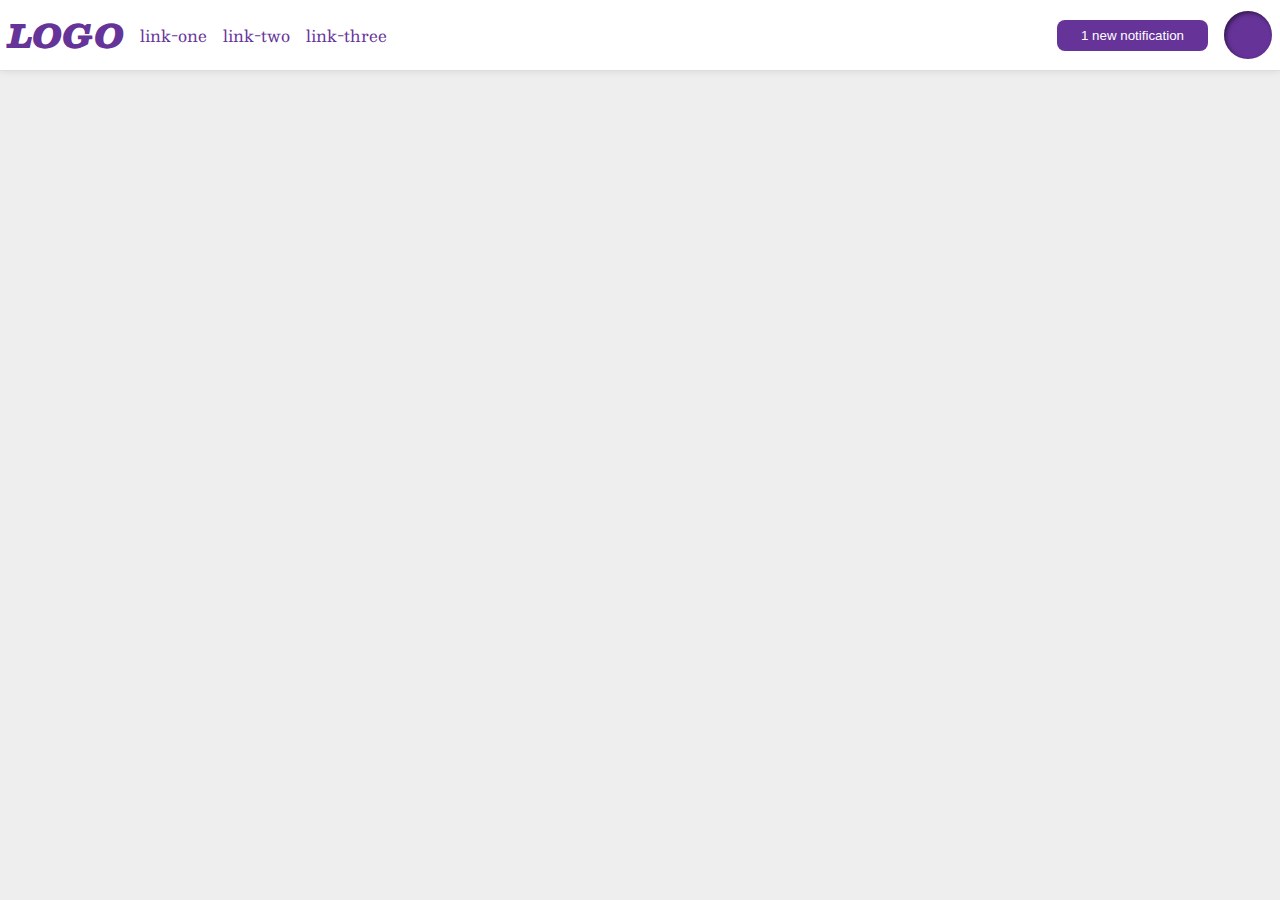
<file: flex/03-flex-header-2/index.html>
<!DOCTYPE html>
<html lang="en">
  <head>
    <meta charset="UTF-8">
    <meta http-equiv="X-UA-Compatible" content="IE=edge">
    <meta name="viewport" content="width=device-width, initial-scale=1.0">
    <title>Flex Header 2</title>
    <link rel="stylesheet" href="style.css">
  </head>
  <body>
    <div class="header">
      <div class= "left-side">
      <div class="logo">LOGO</div>
      <ul class="links">
        <li><a href="google.com">link-one</a></li>
        <li><a href="google.com">link-two</a></li>
        <li><a href="google.com">link-three</a></li>
      </ul>
      </div>
      <div class="right-side">
      <button class="notifications">
        1 new notification
      </button>
      <div class="profile-image"></div>
      </div>
    </div>
  </body>
</html>
</file>
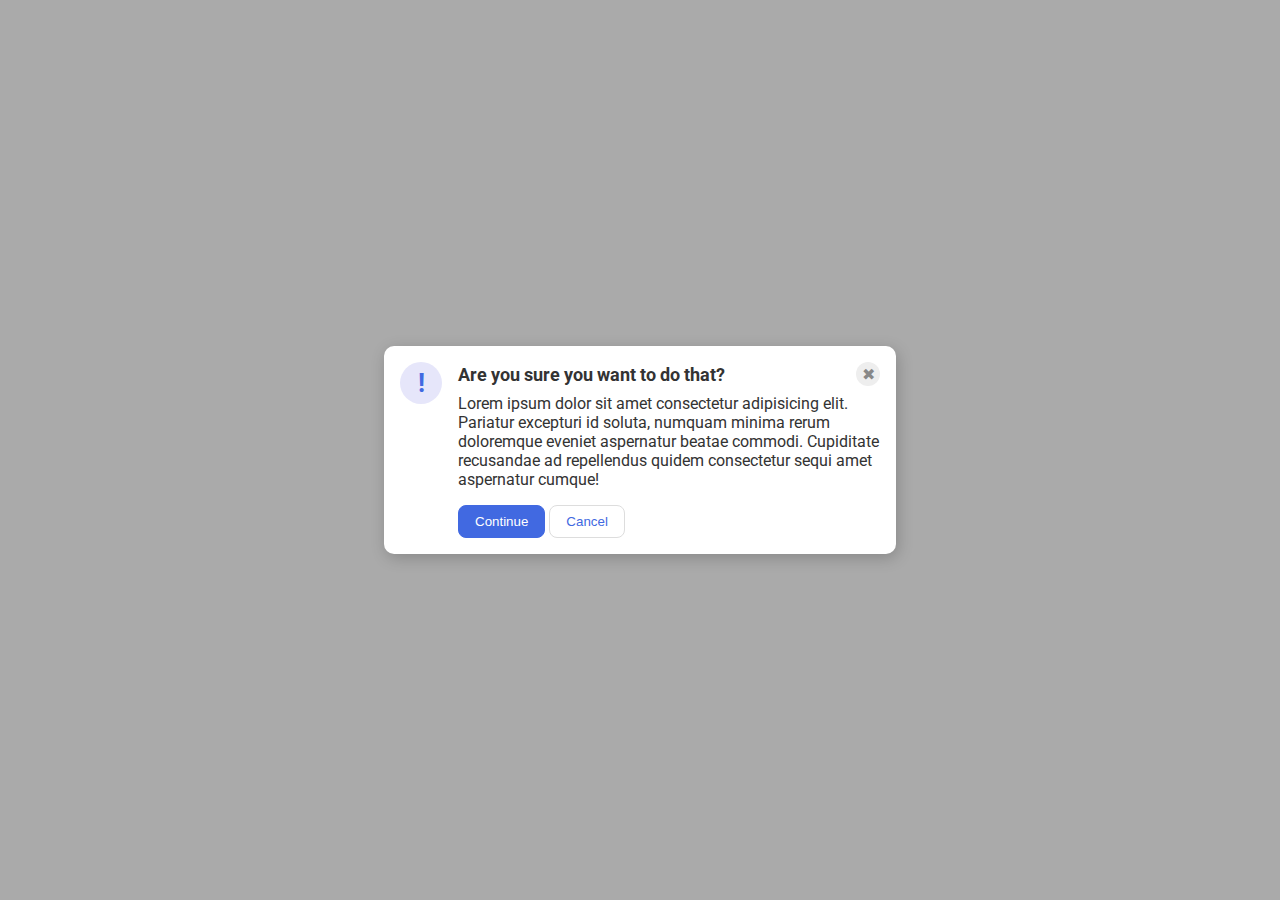
<file: flex/05-flex-modal/index.html>
<!DOCTYPE html>
<html lang="en">
  <head>
    <meta charset="UTF-8">
    <meta http-equiv="X-UA-Compatible" content="IE=edge">
    <meta name="viewport" content="width=device-width, initial-scale=1.0">
    <link rel="stylesheet" href="style.css">
    <title>Modal</title>
  </head>
  <body>
    <div class="modal">
      <div class="icon">!</div>
      <div class="header-buttons">
        <div class="header">Are you sure you want to do that?
          <div class="close-button">✖</div>
        </div>          
        <div class="text">Lorem ipsum dolor sit amet consectetur adipisicing elit. Pariatur excepturi id soluta, numquam minima rerum doloremque eveniet aspernatur beatae commodi. Cupiditate recusandae ad repellendus quidem consectetur sequi amet aspernatur cumque!</div>
        <button class="continue">Continue</button>
        <button class="cancel">Cancel</button>       
      </div>
    </div>
  </body>
</html>
</file>
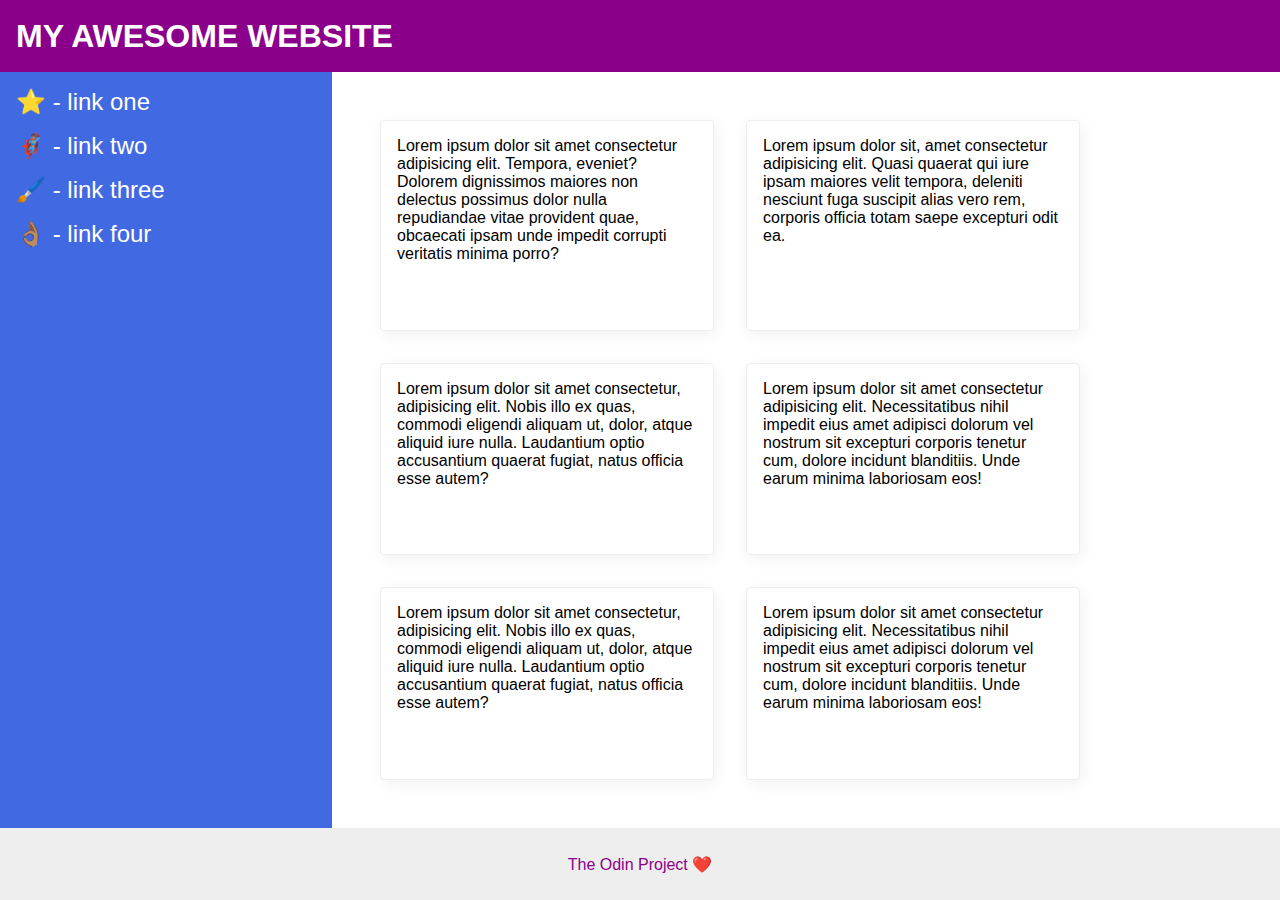
<file: flex/07-flex-layout-2/index.html>
<!DOCTYPE html>
<html lang="en">
  <head>
    <meta charset="UTF-8">
    <meta http-equiv="X-UA-Compatible" content="IE=edge">
    <meta name="viewport" content="width=device-width, initial-scale=1.0">
    <title>The Holy Grail</title>
    <link rel="stylesheet" href="style.css">
  </head>
  <body>
    <div class="header">
      MY AWESOME WEBSITE
    </div>
    
    <div class="middle">
    <div class="sidebar">
      <ul>
        <li><a href="#">⭐ - link one</a></li>
        <li><a href="#">🦸🏽‍♂️ - link two</a></li>
        <li><a href="#">🖌️ - link three</a></li>
        <li><a href="#">👌🏽 - link four</a></li>
      </ul>
    </div>
    <div class="all-cards">
    <div class="card">Lorem ipsum dolor sit amet consectetur adipisicing elit. Tempora, eveniet? Dolorem dignissimos maiores non delectus possimus dolor nulla repudiandae vitae provident quae, obcaecati ipsam unde impedit corrupti veritatis minima porro?</div>
    <div class="card">Lorem ipsum dolor sit, amet consectetur adipisicing elit. Quasi quaerat qui iure ipsam maiores velit tempora, deleniti nesciunt fuga suscipit alias vero rem, corporis officia totam saepe excepturi odit ea.</div>
    <div class="card">Lorem ipsum dolor sit amet consectetur, adipisicing elit. Nobis illo ex quas, commodi eligendi aliquam ut, dolor, atque aliquid iure nulla. Laudantium optio accusantium quaerat fugiat, natus officia esse autem?</div>
    <div class="card">Lorem ipsum dolor sit amet consectetur adipisicing elit. Necessitatibus nihil impedit eius amet adipisci dolorum vel nostrum sit excepturi corporis tenetur cum, dolore incidunt blanditiis. Unde earum minima laboriosam eos!</div>
    <div class="card">Lorem ipsum dolor sit amet consectetur, adipisicing elit. Nobis illo ex quas, commodi eligendi aliquam ut, dolor, atque aliquid iure nulla. Laudantium optio accusantium quaerat fugiat, natus officia esse autem?</div>
    <div class="card">Lorem ipsum dolor sit amet consectetur adipisicing elit. Necessitatibus nihil impedit eius amet adipisci dolorum vel nostrum sit excepturi corporis tenetur cum, dolore incidunt blanditiis. Unde earum minima laboriosam eos!</div>
    </div>
  </div>
    <div class="footer">
      The Odin Project ❤️
    </div>
  </body>
</html>
</file>
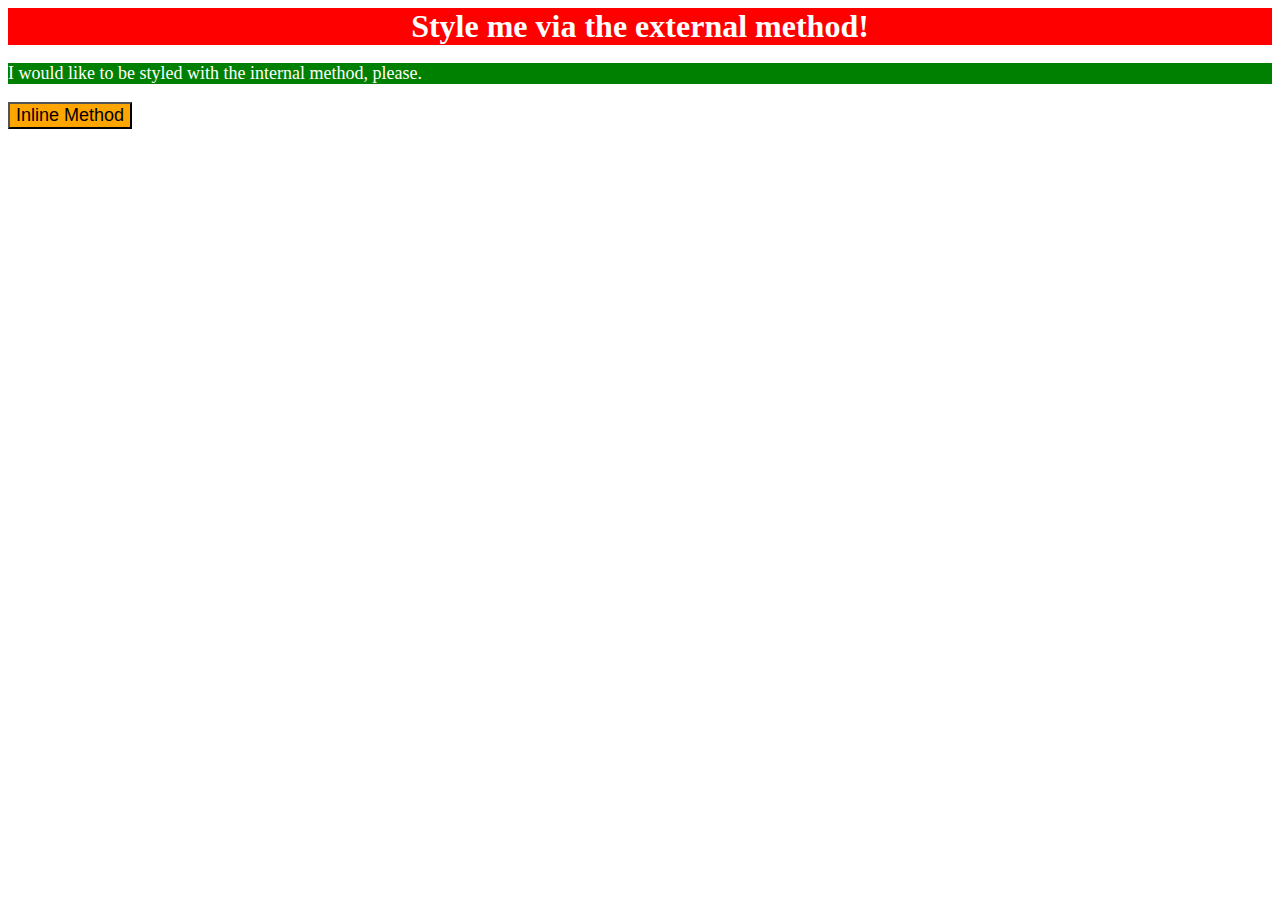
<file: foundations/01-css-methods/index.html>
<!DOCTYPE html>
<html lang="en">
  <head>
    <meta charset="UTF-8">
    <meta http-equiv="X-UA-Compatible" content="IE=edge">
    <meta name="viewport" content="width=device-width, initial-scale=1.0">
    <title>Methods for Adding CSS</title>
    <link rel="stylesheet" href="methods.css">
    <style> 
    p { background-color: green;
        color: white;
        font-size: 18px; }
    </style>
  </head>
  <body>
    <div>Style me via the external method!</div>
    <p>I would like to be styled with the internal method, please.</p>
    <button style="background-color: orange; font-size: 18px;" >Inline Method</button>
  </body>
</html>
</file>
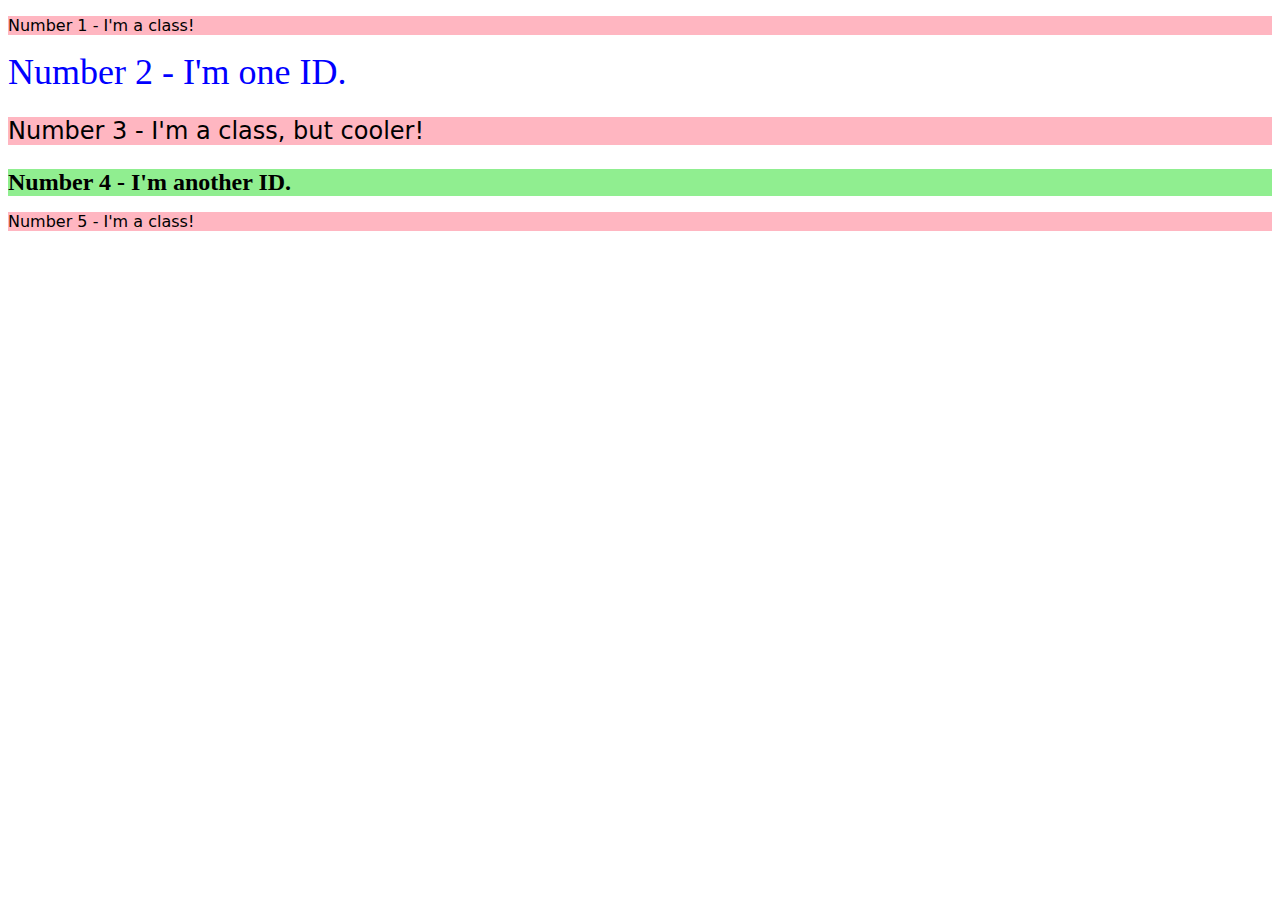
<file: foundations/02-class-id-selectors/index.html>
<!DOCTYPE html>
<html lang="en">
  <head>
    <meta charset="UTF-8">
    <meta http-equiv="X-UA-Compatible" content="IE=edge">
    <meta name="viewport" content="width=device-width, initial-scale=1.0">
    <title>Class and ID Selectors</title>
    <link rel="stylesheet" href="style.css">
  </head>
  <body>
    <p class="p">Number 1 - I'm a class!</p>
    <div id="second">Number 2 - I'm one ID.</div>
    <p class="p third">Number 3 - I'm a class, but cooler!</p>
    <div id="fourth">Number 4 - I'm another ID.</div>
    <p class="p">Number 5 - I'm a class!</p>
  </body>
</html>
</file>
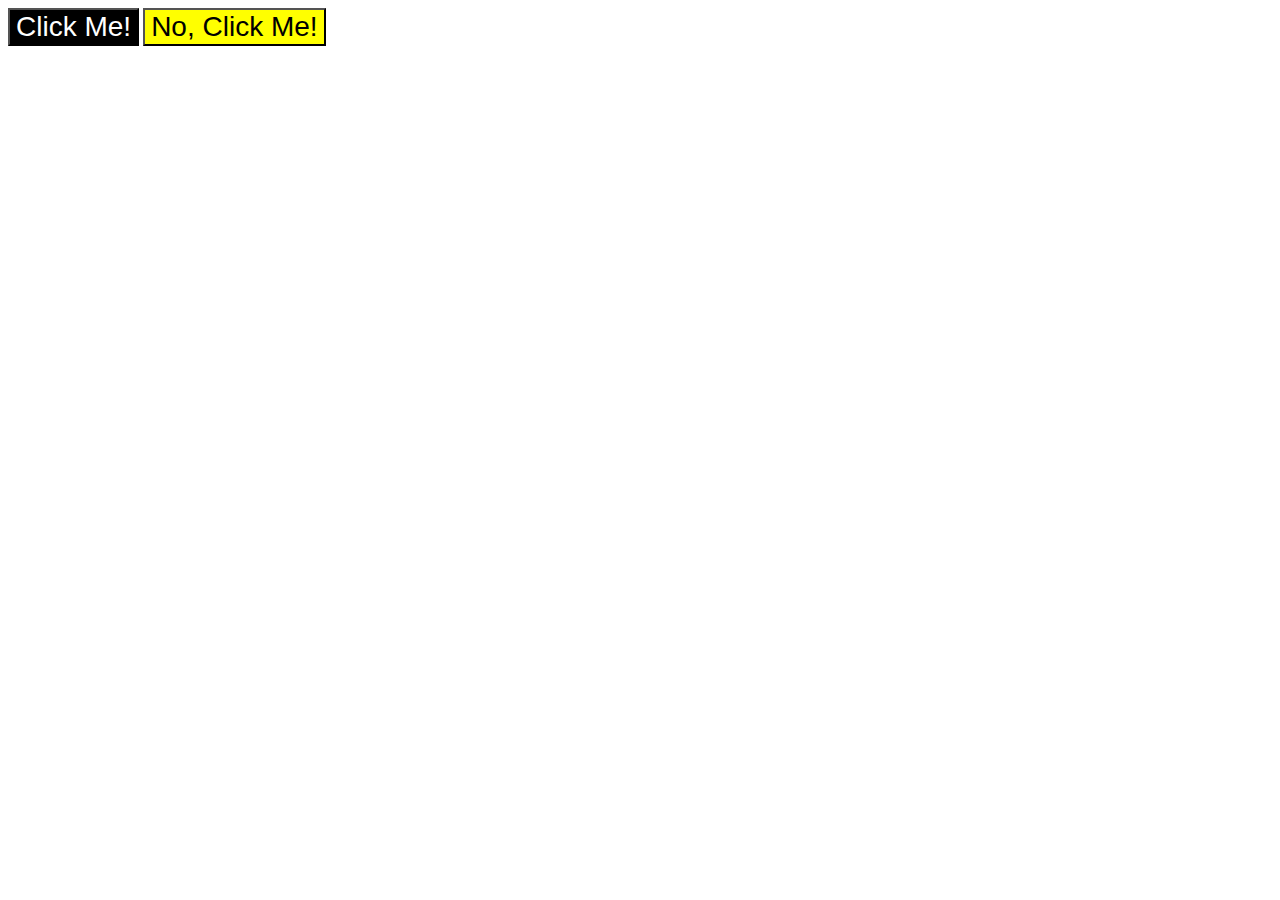
<file: foundations/03-grouping-selectors/index.html>
<!DOCTYPE html>
<html lang="en">
  <head>
    <meta charset="UTF-8">
    <meta http-equiv="X-UA-Compatible" content="IE=edge">
    <meta name="viewport" content="width=device-width, initial-scale=1.0">
    <title>Grouping Selectors</title>
    <link rel="stylesheet" href="style.css">
  </head>
  <body>
    <button class="one">Click Me!</button>
    <button class="two">No, Click Me!</button>
  </body>
</html>
</file>
<file: flex/03-flex-header-2/style.css>
/* this is some magical font-importing.  
you'll learn about it later. */
@import url('https://fonts.googleapis.com/css2?family=Besley:ital,wght@0,400;1,900&display=swap');

body {
  margin: 0;
  background: #eee;
  font-family: Besley, serif;
}

.header {
  background: white;
  border-bottom: 1px solid #ddd;
  box-shadow: 0 0 8px rgba(0,0,0,.1);
  display: flex;
  padding: 8px;
  justify-content: space-between;
  

}

.profile-image {
  background: rebeccapurple;
  box-shadow: inset 2px 2px 4px rgba(0,0,0,.5);
  border-radius: 50%;
  width: 48px;
  height: 48px;
}
.left-side, .right-side {
  display: flex;
  align-items: center;
  gap:16px;
}

.logo {
  color: rebeccapurple;
  font-size: 32px;
  font-weight: 900;
  font-style: italic;
}


button {
  border: none;
  border-radius: 8px;
  background: rebeccapurple;
  color: white;
  padding: 8px 24px;
}

a {
  /* this removes the line under our links */
  text-decoration: none;
  color: rebeccapurple;
}

ul {
  list-style-type: none;
  display: flex;
  margin: 0px;
  padding: 0px;
  gap: 16px;
}
</file>
<file: flex/05-flex-modal/style.css>
@import url('https://fonts.googleapis.com/css2?family=Roboto:wght@400;700&display=swap');

html, body {
  height: 100%;
}

body {
  font-family: Roboto, sans-serif;
  margin: 0;
  background: #aaa;
  color: #333;
  /* I'll give you this one for free lol */
  display: flex;
  align-items: center;
  justify-content: center;
}

.modal {
  background: white;
  width: 480px;
  border-radius: 10px;
  box-shadow: 2px 4px 16px rgba(0,0,0,.2);
  padding: 16px;
  display: flex;
  gap: 16px;
}

.header {
  font-weight: bold;
  font-size: 18px;
  display: flex;
  align-items: center;
  justify-content: space-between;
  margin-bottom: 8px;
}

.text {
  margin-bottom: 16px;
}

.icon {
  color: royalblue;
  font-size: 26px;
  font-weight: 700;
  background: lavender;
  width: 42px;
  height: 42px;
  border-radius: 50%;
  display: flex;
  align-items: center;
  justify-content: center;
  flex-shrink: 0;
}

.close-button {
  background: #eee;
  border-radius: 50%;
  color: #888;
  font-weight: 400;
  font-size: 16px;
  height: 24px;
  width: 24px;
  display: flex;
  align-items: center;
  justify-content: center;
}

button {
  padding: 8px 16px;
  border-radius: 8px;
}

button.continue {
  background: royalblue;
  border: 1px solid royalblue;
  color: white;
}

button.cancel {
  background: white;
  border: 1px solid #ddd;
  color: royalblue;
}
</file>
<file: flex/07-flex-layout-2/style.css>
body {
  font-family: -apple-system, BlinkMacSystemFont, 'Segoe UI', Roboto, Oxygen, Ubuntu, Cantarell, 'Open Sans', 'Helvetica Neue', sans-serif;
  margin: 0;
  min-height: 100vh;
  display: flex;
  flex-direction: column;
 
}

.header {
  height: 72px;
  background: darkmagenta;
  color: white;
  font-size: 32px;
  font-weight: 900;
  padding: 0 16px;
  display: flex;
  align-items: center;
}

.footer {
  height: 72px;
  background: #eee;
  color: darkmagenta;
  display: flex;
  align-items: center;
  justify-content: center;
  
}

.middle {
  flex: 1;
  display: flex
}

.all-cards {
  display: flex;
  flex-wrap: wrap;
  padding: 32px;
}

.card {
  width: 300px;
  padding: 16px;
  margin: 16px;

  
}

.sidebar {
  width: 300px;
  background: royalblue;
  flex-shrink: 0;
  padding: 16px;
  
}

.card {
  border: 1px solid #eee;
  box-shadow: 2px 4px 16px rgba(0,0,0,.06);
  border-radius: 4px;
}

a {
  text-decoration: none;
  font-size: 24px;
  color: white;
}

ul {
  list-style-type: none;
  padding: 0;
  margin: 0;
}
li {
  margin-bottom: 16px;;
}
</file>
<file: foundations/01-css-methods/methods.css>
div { background-color: red; 
    color: white; 
    font-size: 32px; 
    text-align: center; 
    font-weight: bold;}
</file>
<file: foundations/02-class-id-selectors/style.css>
.p {
    background-color: #ffb6c1; 
    font-family: verdana, "dejavu sans", sans-serif;
}

#second {
    color:#0000ff; 
    font-size: 36px;
}

.third {
    font-size: 24px;
}

#fourth {
    background-color: #90ee90; 
    font-size: 24px; 
    font-weight: bold;
}
</file>
<file: foundations/03-grouping-selectors/style.css>
.one,
.two {
    font-size: 28px; 
    font-family: helvetica, "times new roman", sans-serif;
}

.one {
    background-color: black; 
    color: white;
}

.two {
    background-color: yellow;
}
</file>
